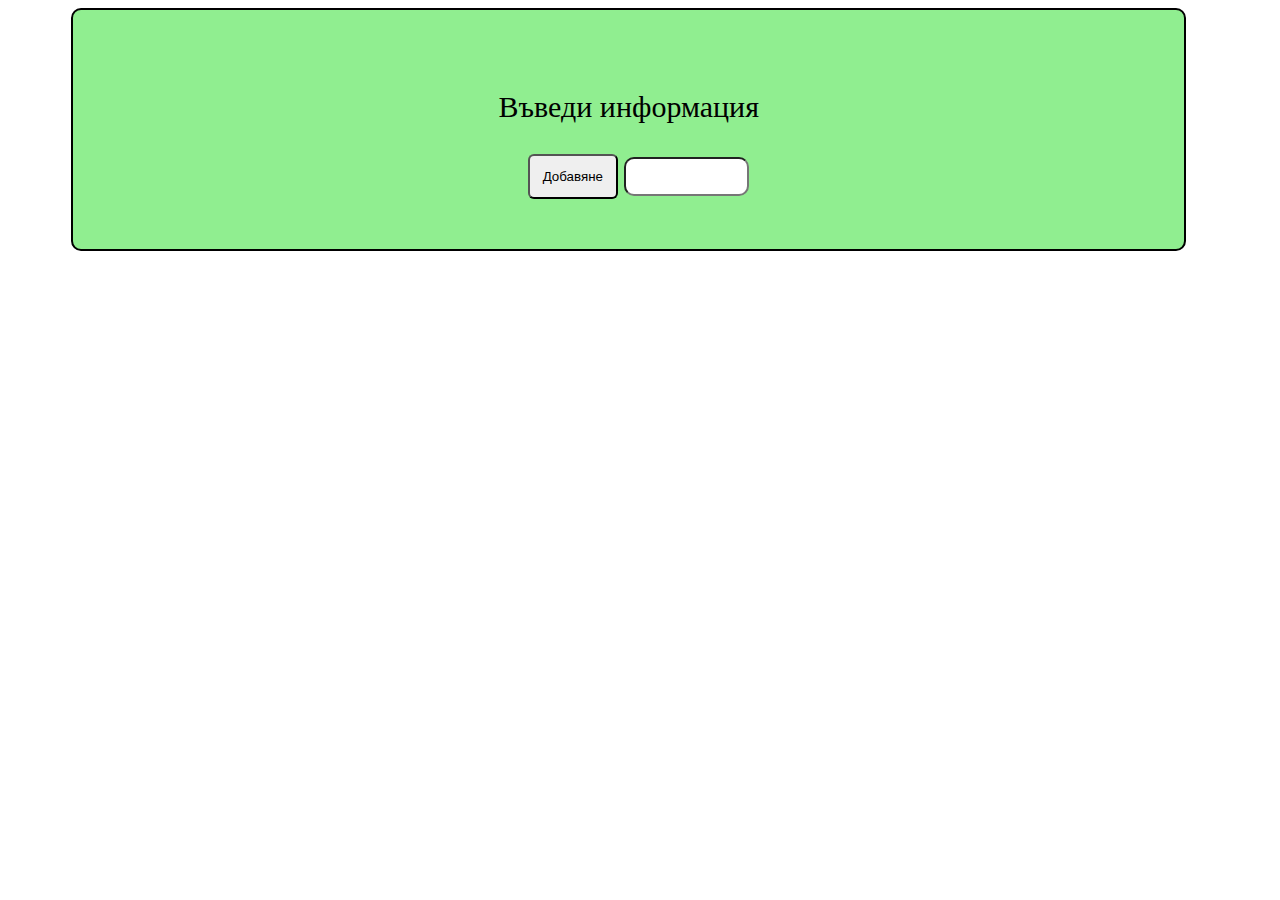
<file: HTML/index.html>
<!DOCTYPE html>
<html lang="en">
<head>
    <meta charset="UTF-8">
    <meta name="viewport" content="width=device-width, initial-scale=1.0">
    <title>Zaglavie</title>
    <link rel="stylesheet" href="style.css">
</head>
<body>
    <form>
    <p>Въведи информация
    </p>
    <button type="onclick" id="Add">Добавяне</button>
    <input type="text" name="Random"> 
    </form>
</body>
</html>
</file>
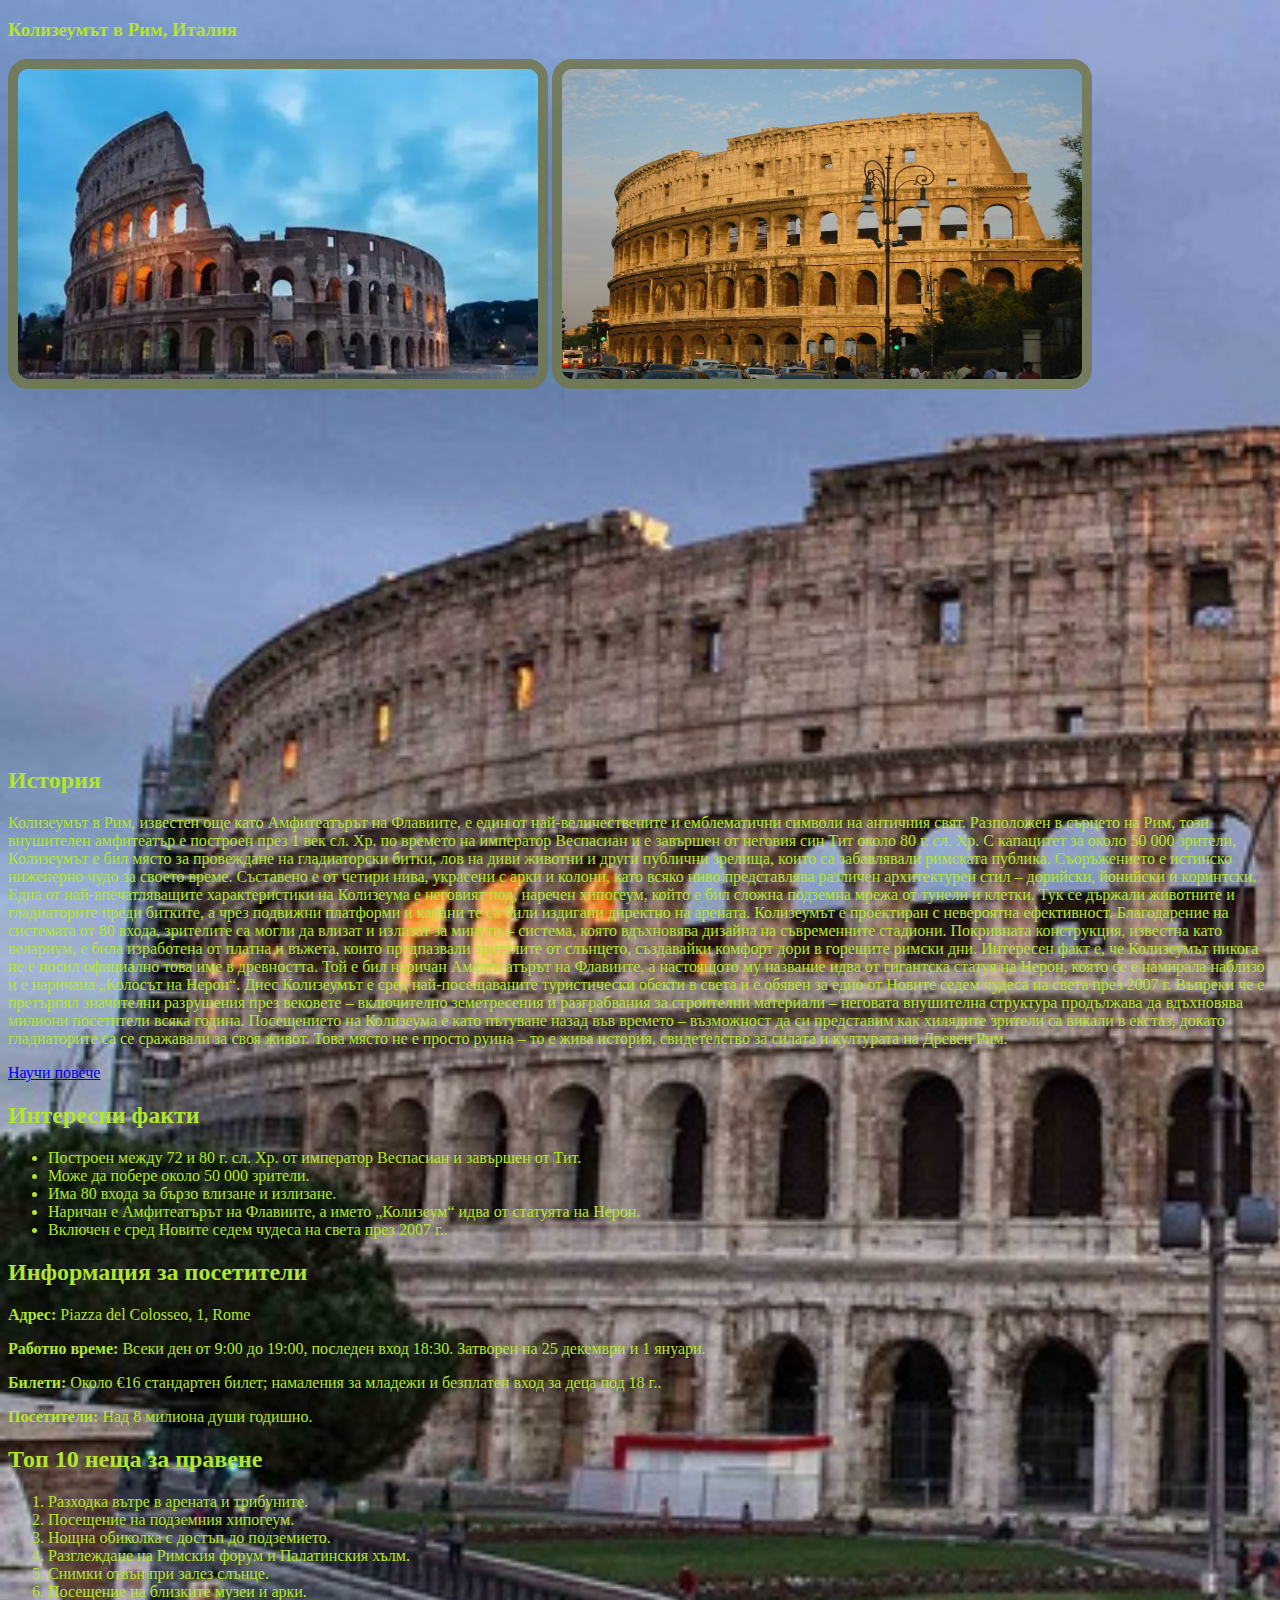
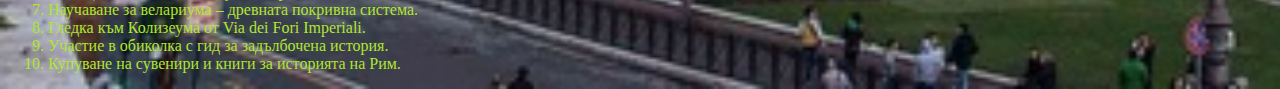
<file: Туристическа фаза 1/index.html>
<!DOCTYPE html>
<html lang="en">
<head>
  <meta charset="UTF-8">
  <meta name="viewport" content="width=device-width, initial-scale=1.0">
  <link rel="stylesheet" href="mystyle.css">
  <title>Колизеум</title>
</head>
<body>
  <div class="media-row">
  <h3>Колизеумът в Рим, Италия</h3>
  <img class="img1" src="OIP.webp" alt="Колизеум снимка ляво">
  <img class="img2" src="roman-colosseum-rom.jpg" alt="Колизеум снимка дясно">
  <iframe width="600" height="350" 
    src="https://www.youtube.com/embed/NVvci49fPoE" 
    title="YouTube video player" frameborder="0" 
    allow="accelerometer; autoplay; clipboard-write; encrypted-media; gyroscope; picture-in-picture; web-share" 
    allowfullscreen style="position: relative;left:100px;">
  </iframe>
  
</div>


  <div class="two">
    <h2>История</h2>
    <p> Колизеумът в Рим, известен още като Амфитеатърът на Флавиите, е един от най-величествените и емблематични символи на античния свят. Разположен в сърцето на Рим, този внушителен амфитеатър е построен през 1 век сл. Хр. по времето на император Веспасиан и е завършен от неговия син Тит около 80 г. сл. Хр. С капацитет за около 50 000 зрители, Колизеумът е бил място за провеждане на гладиаторски битки, лов на диви животни и други публични зрелища, които са забавлявали римската публика. Съоръжението е истинско инженерно чудо за своето време. Съставено е от четири нива, украсени с арки и колони, като всяко ниво представлява различен архитектурен стил – дорийски, йонийски и коринтски. Една от най-впечатляващите характеристики на Колизеума е неговият под, наречен хипогеум, който е бил сложна подземна мрежа от тунели и клетки. Тук се държали животните и гладиаторите преди битките, а чрез подвижни платформи и капани те са били издигани директно на арената. Колизеумът е проектиран с невероятна ефективност. Благодарение на системата от 80 входа, зрителите са могли да влизат и излизат за минути – система, която вдъхновява дизайна на съвременните стадиони. Покривната конструкция, известна като велариум, е била изработена от платна и въжета, които предпазвали зрителите от слънцето, създавайки комфорт дори в горещите римски дни. Интересен факт е, че Колизеумът никога не е носил официално това име в древността. Той е бил наричан Амфитеатърът на Флавиите, а настоящото му название идва от гигантска статуя на Нерон, която се е намирала наблизо и е наричана „Колосът на Нерон“. Днес Колизеумът е сред най-посещаваните туристически обекти в света и е обявен за едно от Новите седем чудеса на света през 2007 г. Въпреки че е претърпял значителни разрушения през вековете – включително земетресения и разграбвания за строителни материали – неговата внушителна структура продължава да вдъхновява милиони посетители всяка година. Посещението на Колизеума е като пътуване назад във времето – възможност да си представим как хилядите зрители са викали в екстаз, докато гладиаторите са се сражавали за своя живот. Това място не е просто руина – то е жива история, свидетелство за силата и културата на Древен Рим. </p>
    <a class="cta" href="https://sunshineray.net/world/italy/where-to-go/tourist-destinations/colosseum" target="_blank;">Научи повече</a>
  </div>

  <div class="card">
    <h2>Интересни факти</h2>
    <ul>
      <li>Построен между 72 и 80 г. сл. Хр. от император Веспасиан и завършен от Тит.</li>
      <li>Може да побере около 50 000 зрители.</li>
      <li>Има 80 входа за бързо влизане и излизане.</li>
      <li>Наричан е Амфитеатърът на Флавиите, а името „Колизеум“ идва от статуята на Нерон.</li>
      <li>Включен е сред Новите седем чудеса на света през 2007 г..</li>
    </ul>
  </div>

  
  <div class="card">
    <h2>Информация за посетители</h2>
    <p><strong>Адрес:</strong> Piazza del Colosseo, 1, Rome</p>
    <p><strong>Работно време:</strong> Всеки ден от 9:00 до 19:00, последен вход 18:30. Затворен на 25 декември и 1 януари.</p>
    <p><strong>Билети:</strong> Около €16 стандартен билет; намаления за младежи и безплатен вход за деца под 18 г..</p>
    <p><strong>Посетители:</strong> Над 8 милиона души годишно.</p>
  </div>

  
  <div class="card">
    <h2>Топ 10 неща за правене</h2>
    <ol>
      <li>Разходка вътре в арената и трибуните.</li>
      <li>Посещение на подземния хипогеум.</li>
      <li>Нощна обиколка с достъп до подземието.</li>
      <li>Разглеждане на Римския форум и Палатинския хълм.</li>
      <li>Снимки отвън при залез слънце.</li>
      <li>Посещение на близките музеи и арки.</li>
      <li>Научаване за велариума – древната покривна система.</li>
      <li>Гледка към Колизеума от Via dei Fori Imperiali.</li>
      <li>Участие в обиколка с гид за задълбочена история.</li>
      <li>Купуване на сувенири и книги за историята на Рим.</li>
    </ol>
  </div>
</body>
</html>
</file>
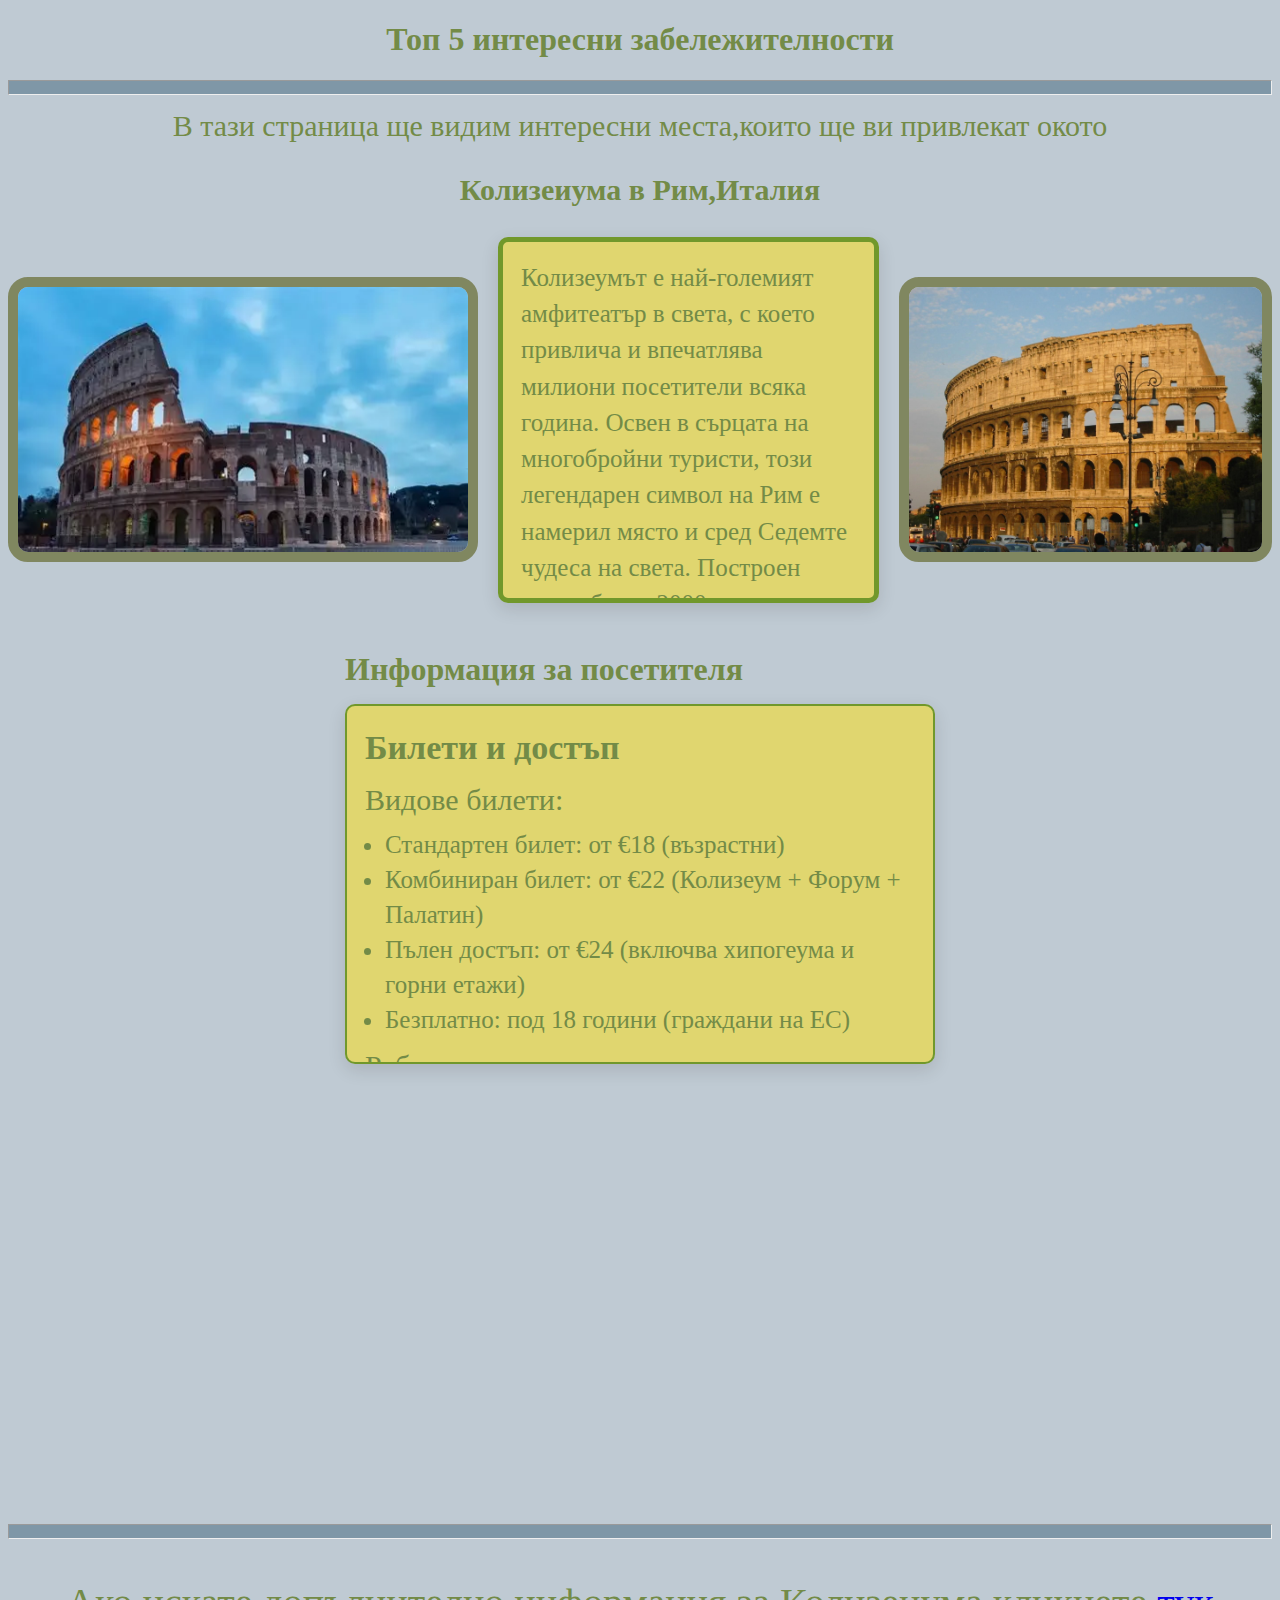
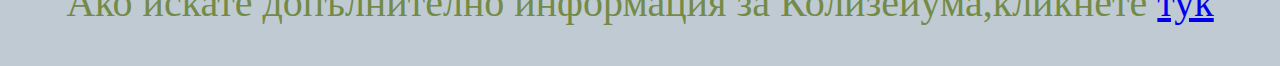
<file: Туристически гит/index.html>
<!DOCTYPE html>
<html lang="en">
<head>
    <meta charset="UTF-8">
    <meta name="viewport" content="width=device-width, initial-scale=1.0">
<link rel="stylesheet" href="mystyle.css">
    <title>Колизеума</title>
</head>
<body>
    <h1 style="text-align: center;">Топ 5 интересни забележителности</h1>
    <hr size="15px" style="background-color: hsla(203, 19%, 57%, 0.979);">
    <p style="margin:14px;font-size:30px;text-align: center;">В тази страница ще видим интересни места,които ще ви привлекат окото</p>
    <h3 style="font-size: 30px;text-align:center;">Колизеиума в Рим,Италия</h3>
    <div style="display:flex;align-items:center;justify-content:center;gap:20px;margin:10px 0;">
        <img src="OIP.webp" alt="Колизеум - изглед" height="265" width="450">
         <div style="max-width:450px; width:100%; padding:18px; background:#e7d957ce; border:5px solid hsla(86, 63%, 34%, 0.85); border-radius:10px; box-shadow:0 6px 18px rgba(27, 15, 15, 0.12); font-size:25px; line-height:1.45; overflow:auto; max-height:320px; display:flex;align-items:flex-start;">
            <p style="margin:0;">
        Колизеумът е най-големият амфитеатър в света, с което привлича и впечатлява милиони посетители всяка година. Освен в сърцата на многобройни туристи, този легендарен символ на Рим е намерил място и сред Седемте чудеса на света.
     Построен преди близо 2000 години,този Колиз
    Наричан Амфитеатър на Флавиите  или също Амфитеатър на Цезарите Колизеят е построен от Флавиите в началото на I век като подарък към римските граждани, почти на мястото на предишната резиденция на Нерон.
    Той се издига в Рим, близо до двореца на Нерон ,който е построен след опожаряването на Рим през 64 г. Името Колосео му е било дадено към VIII век заради намиращия се до него Колос на Нерон.Тази статуя е реконструирана по-късно от наследниците на Нерон и е превърната в статуя на Сол – бога на Слънцето,като е добавена подходяща слънчева корона. След това е съборена, за да бъде използван бронзът, от който е направена, като е запазен само нейният постамент.
        </p>
        </div>
        <img src="roman-colosseum-rom.jpg" alt="Колизеум - детайл" height="265" width="450">
    </div>
    <br>
        <div style="display:flex;align-items:flex-start;justify-content:center;gap:40px;margin:20px 0;flex-wrap:wrap;">
            <div style="display:flex;flex-direction:column;align-items:flex-start;gap:16px;">
                <h1 style="margin:0; font-size:32px; white-space:nowrap;">Информация за посетителя</h1>
                <div style="max-width:550px; width:100%; padding:18px; background:#e7d957ce; border:2px solid hsla(86, 63%, 34%, 0.85); border-radius:10px; box-shadow:0 6px 18px rgba(27, 15, 15, 0.12); font-size:18px; line-height:1.45; overflow:auto; max-height:320px;">
                    <div style="font-size:18px; line-height:1.4;">
                        <p style="margin:0 0 8px 0; font-weight:600;font-size:34px;">Билети и достъп</p>
                        <p style="margin:0 0 6px 0;font-size:30px;">Видове билети:</p>
                        <ul style="margin:0 0 8px 20px; padding:0;">
                            <li style="font-size:25px;">Стандартен билет: от €18 (възрастни)</li>
                            <li style="font-size:25px;">Комбиниран билет: от €22 (Колизеум + Форум + Палатин)</li>
                            <li style="font-size:25px;">Пълен достъп: от €24 (включва хипогеума и горни етажи)</li>
                            <li style="font-size:25px;">Безплатно: под 18 години (граждани на ЕС)</li>
                        </ul>
                        <p style="margin:8px 0 6px 0;font-size:30px;">Работно време:</p>
                        <ul style="margin:0 0 0 20px; padding:0;">
                            <li style="font-size:25px;">Април-септември: 8:30-19:15</li>
                            <li style="font-size:25px;">Октомври-март: 8:30-16:30</li>
                            <li style="font-size:25px;">Затворено: 1 януари, 25 декември</li>
                        </ul>
                    </div>
                </div>
            </div>  
            <div style="display:flex;align-items:center;justify-content:center;flex:0 0 800px;">
                <iframe width="600" height="400" src="https://www.youtube.com/embed/56tlOtVn40c" frameborder="0" allow="accelerometer; autoplay; clipboard-write; encrypted-media; gyroscope; picture-in-picture" allowfullscreen></iframe>
            </div>
        </div>
        <hr size="15px" style="background-color: hsla(203, 19%, 57%, 0.979);">
        <p  style="font-size:40px;text-align: center;"> Ако искате допълнително информация за Колизеиума,кликнете <a href="https://sunshineray.net/world/italy/where-to-go/tourist-destinations/colosseum" target="_blank">тук </a> </p>
</file>
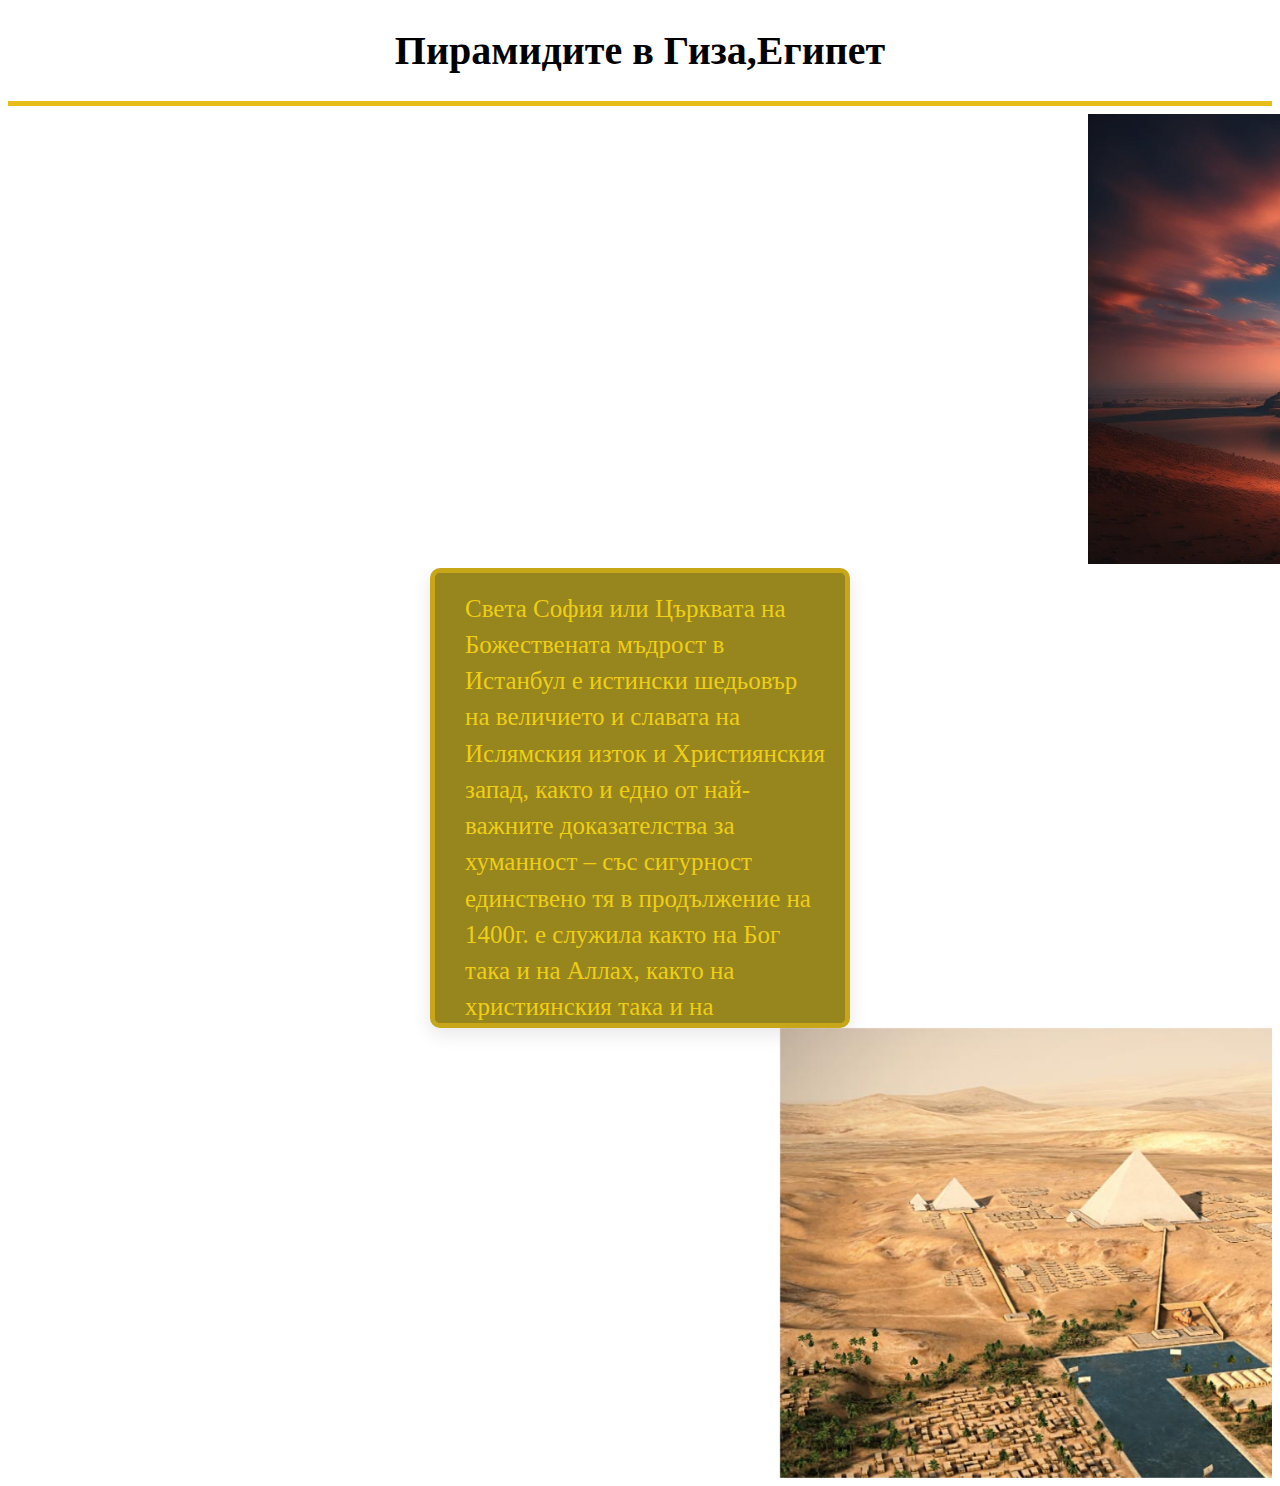
<file: Туристичекса фаза 4/index3.html>
<!DOCTYPE html>
<html lang="en">
<head>
    <meta charset="UTF-8">
    <meta name="viewport" content="width=device-width, initial-scale=1.0">
   <link rel="stylesheet" href="mystyle3.css">
    <title>Пирамидите</title>
</head>
<body>
    <h1>Пирамидите в Гиза,Египет</h1>
    <hr style="height:5px; background-color: hsla(48, 84%, 49%, 0.979); border:0;">
    <img src="Egyptian-pyramids-at-sunse.jpg" alt="pyramids" class="image1">
     <div style="display:flex;align-items:center;justify-content:center;flex-wrap:wrap;overflow-x:auto;">
        <div style="flex:0 0 420px; box-sizing:border-box; height:460px;padding:18px; background:#97851e; border:5px solid hsla(49, 80%, 45%, 0.85); border-radius:10px; box-shadow:0 6px 18px rgba(73, 46, 46, 0.12); font-size:18px; line-height:1.45; overflow:auto;padding-left:30px;">
            <p style="margin:0; font-size:25px;color: #eece17;">
                Света София или Църквата на Божествената мъдрост в Истанбул е истински шедьовър на величието и славата на Ислямския изток и Християнския запад, както и едно от най-важните доказателства за хуманност – със сигурност единствено тя в продължение на 1400г. е служила както на Бог така и на Аллах, както на християнския така и на ислямския свят. Името й идва от старогръцки HAGIA SOPHIA и означава Божествена мъдрост.
                Първата църква е построена между 325 и 360г. при управлението на Констанс II, като основите й били започнати още по времето на баща му Константин. Унищожена при пожар през 404г., тя е възстановена и реконструирана от Теодосий II, но отново е изпепелена напълно по време на въстанието при Ника през януари 532г. Юстиниян току що се бил възкачил на трона, когато завил великата си амбиция като Император последовател на Православното Християнство да построи най-големия християнски храм съществувал някога. Не повече от 32 дена от разрушението на църквата били минали, когато строителството й започнало отново. Вярва се че формата на църквата се присънила на Юстиниян. Пристигнали занаятчии от всички краища на света. Юстиниян, който прекарвал по-голямата част от времето си наблюдавайки строителните работи, назначил 100 надзорника, всеки отговорен за по 100 работника. Антемиос Тралски бил провъзгласен за главен архитект, негов помощник бил Изидор Милетски, и двамата били гърци от Мала Азия. На 27.12.537г. Света София била тържествено осветена от Императора. Според поверието, когато застанал пред църквата Юстиниян вдигнал ръце към небето и възкликнал “Слава на Господ, който благоволи да завърша това велико дело. О, Соломон, надминах те”.
            </p>
        </div>
    <img src="960.jpg" alt="Egypt" class="image2">
</body>
</html>
</file>
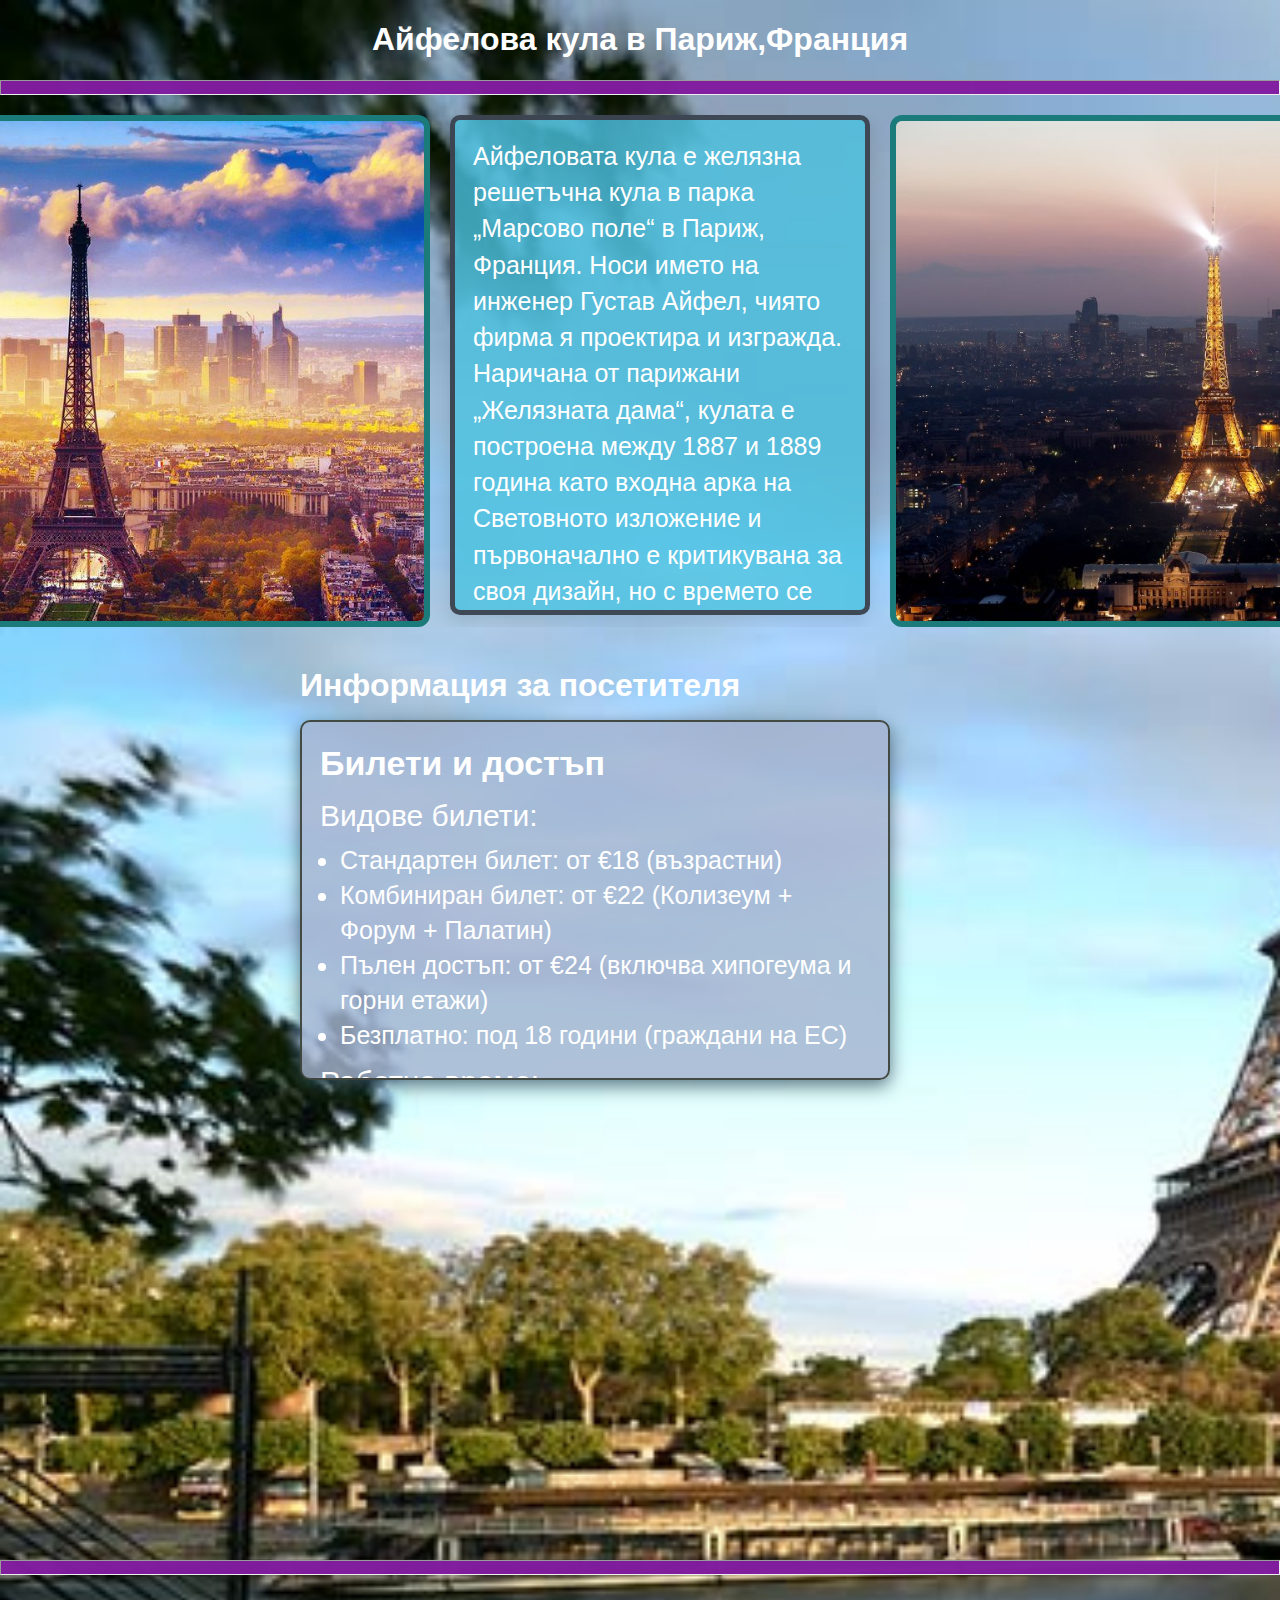
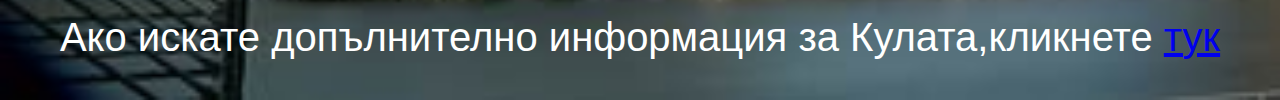
<file: Туристическа фаза 2/index1.html>
<!DOCTYPE html>
<html lang="en">
<head>
    <meta charset="UTF-8">
    <meta name="viewport" content="width=device-width, initial-scale=1.0">
    <link rel="stylesheet" href="mystyle1.css">
    <title>Кулата</title>
</head>
<body>
    <h1 style="text-align: center;">Айфелова кула в Париж,Франция</h1>
    <hr size="15px" style="background-color: hsla(286, 69%, 37%, 0.979);">
    <div style="display:flex;align-items:stretch;justify-content:center;gap:20px;margin:20px 0;flex-wrap:nowrap;overflow-x:auto;">
    <img src="Tour-Eiffel-010.jpg" alt="Айфелова кула" style="height:500px;width:690px;object-fit:cover;display:block;border-radius:12px;border:6px solid #1b7a7a;">
    <div style="flex:0 0 420px; box-sizing:border-box; width:100%; padding:18px; background:#4ac2e0cc; border:5px solid hsla(287, 8%, 22%, 0.85); border-radius:10px; box-shadow:0 6px 18px rgba(0,0,0,0.12); font-size:25px; line-height:1.45; overflow:auto; max-height:500px; display:flex;align-items:flex-start;">
        <p style="margin:0;">
            Айфеловата кула е желязна решетъчна кула в парка „Марсово поле“ в Париж, Франция. Носи името на инженер Густав Айфел, чиято фирма я проектира и изгражда. Наричана от парижани „Желязната дама“, кулата е построена между 1887 и 1889 година като входна арка на Световното изложение и първоначално е критикувана за своя дизайн, но с времето се превръща в глобална културна емблема на Франция.
            Кулата е висока 324 метра — приблизително колкото 81-етажна сграда — а основата ѝ е квадратна с дължина на страната около 125 метра.В периода 1889-1930 това е най-високата сграда в света. На трите етажа има ресторанти, барове и наблюдателни площадки. Заслужава си да се посети всеки един от тях, тъй като те предлагат различни гледки и перспективи към града. Под нея се разстила зеленината на Марсово поле - бивш военен плац, превърнат в прекрасен парк. Айфеловата кула привлича средно около 7 000 000 туристи в годината и това я прави най-посещаваната забележителност в Париж.
        </p>
    </div>
    <img src="960-600-parizh-logo.jpg" alt="Париж" style="height:500px;width:650px;object-fit:cover;display:block;border-radius:12px;border:6px solid #1b7a7a;">
</div>

    <div style="display:flex; justify-content:center; margin:20px 0;">
        <div style="display:flex;align-items:flex-start;justify-content:center;gap:40px;margin:20px 0;flex-wrap:wrap;">
            <div style="display:flex;flex-direction:column;align-items:flex-start;gap:16px;">
                <h1 style="margin:0; font-size:32px; white-space:nowrap;">Информация за посетителя</h1>
                <div style="max-width:550px; width:100%; padding:18px; background:#a3b2cfce; border:2px solid hsla(88, 13%, 19%, 0.85); border-radius:10px; box-shadow:0 6px 18px rgba(55, 83, 99, 0.795); font-size:20px; line-height:1.45; overflow:auto; max-height:320px;">
                    <div style="font-size:18px; line-height:1.4;">
                        <p style="margin:0 0 8px 0; font-weight:700;font-size:34px;">Билети и достъп</p>
                        <p style="margin:0 0 6px 0;font-size:30px;">Видове билети:</p>
                        <ul style="margin:0 0 8px 20px; padding:0;">
                            <li style="font-size:25px;">Стандартен билет: от €18 (възрастни)</li>
                            <li style="font-size:25px;">Комбиниран билет: от €22 (Колизеум + Форум + Палатин)</li>
                            <li style="font-size:25px;">Пълен достъп: от €24 (включва хипогеума и горни етажи)</li>
                            <li style="font-size:25px;">Безплатно: под 18 години (граждани на ЕС)</li>
                        </ul>
                        <p style="margin:8px 0 6px 0;font-size:30px">Работно време:</p>
                        <ul style="margin:0 0 0 20px; padding:0;">
                            <li style="font-size:25px;">Април-септември: 8:30-19:15</li>
                            <li style="font-size:25px;">Октомври-март: 8:30-16:30</li>
                            <li style="font-size:25px;">Затворено: 1 януари, 25 декември</li>
                        </ul>
                    </div>
                </div>
            </div>  
            <div style="display:flex;align-items:center;justify-content:center;flex:0 0 50px;"></div>
            <iframe width="600" height="400" src="https://www.youtube.com/embed/Qx_c1X3zfEc?start=4" frameborder="0" allow="accelerometer; autoplay; clipboard-write; encrypted-media; gyroscope; picture-in-picture" allowfullscreen></iframe>
        </div>
    </div>
    <hr size="15px" style="background-color: hsla(286, 69%, 37%, 0.979);">
    <p style="font-size:40px; text-align: center;"> Ако искате допълнително информация за Кулата,кликнете <a href="https://www.cestee.bg/destinacija/franciya/pariz/ajfelovata-kula" target="_blank">тук</a> </p> 
</body>
</html>
</file>
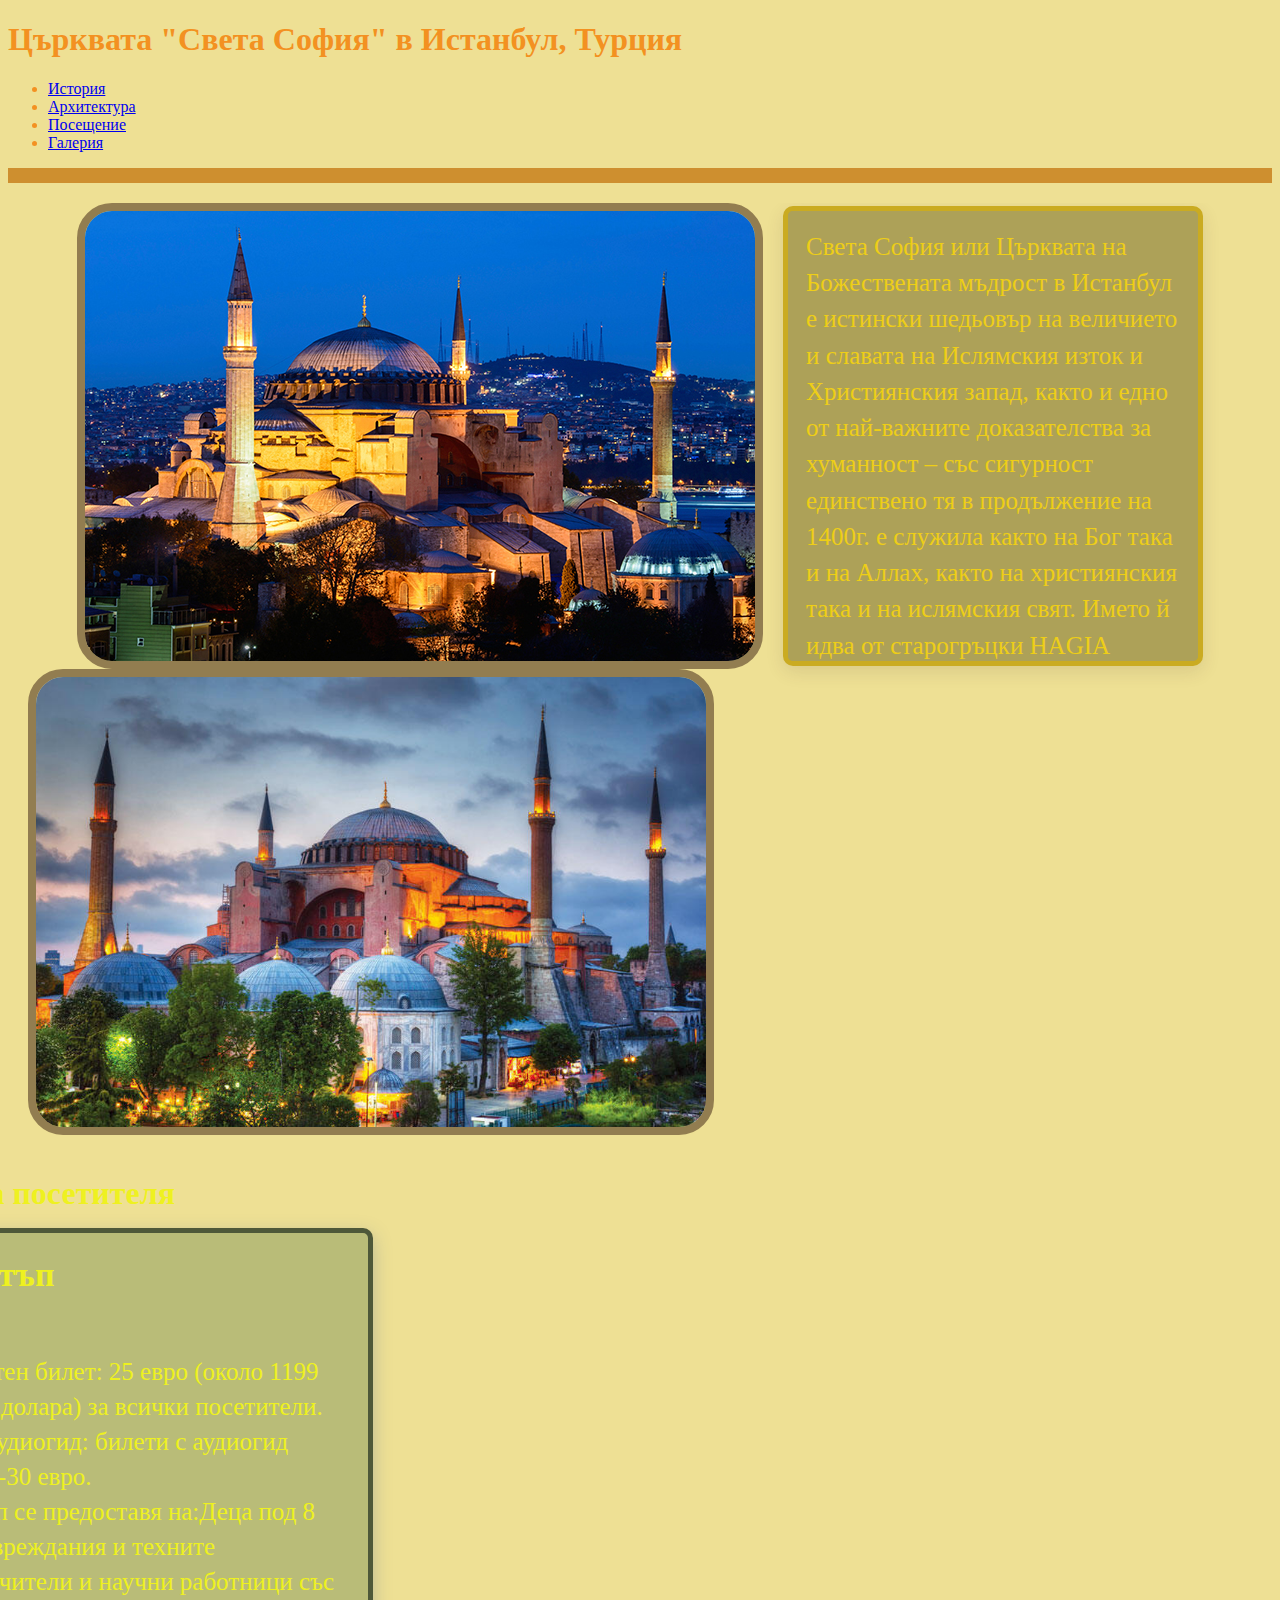
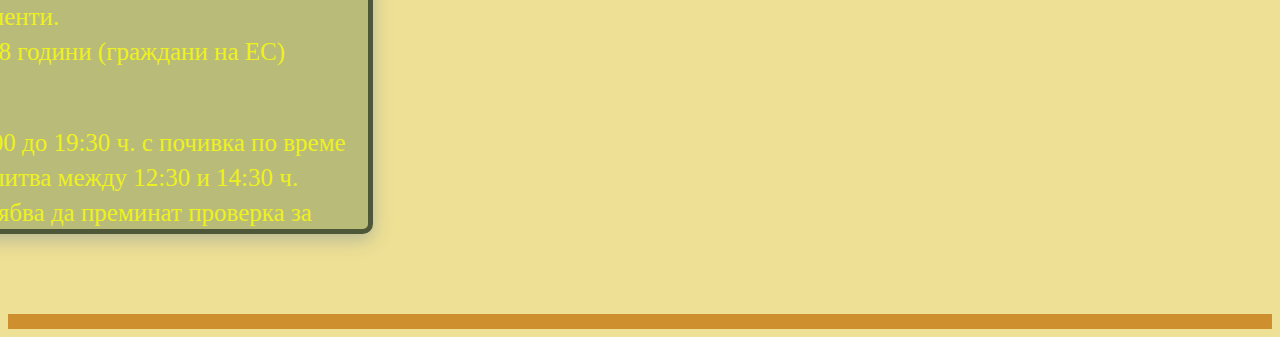
<file: Туристическа фаза 3/index2.html>
<!DOCTYPE html>
<html lang="bg">
<head>
    <meta charset="UTF-8" />
    <meta name="viewport" content="width=device-width, initial-scale=1.0" />
    <link rel="stylesheet" href="mystyle2.css" />
    <title>Света София</title>
</head>
<body>
    <nav class="nav-details">
  <h1>Църквата "Света София" в Истанбул, Турция</h1>
  <ul class="nav-links">
    <li><a href="https://www.wienerberger.bg/resheniya/blog/emblematichni-keramichni-sgradi/tsurkva-sveta-sofia.html"target="_blank">История</a></li>
    <li><a href="https://www.168chasa.bg/article/8859655"target="_blank">Архитектура</a></li>
    <li><a href="https://officialguides.com/bg/%D0%B1%D1%8A%D0%BB%D0%B3%D0%B0%D1%80%D1%81%D0%BA%D0%B8/%D1%81%D0%B2%D0%B5%D1%82%D0%B0-%D1%81%D0%BE%D1%84%D0%B8%D1%8F/"target="_blank">Посещение</a></li>
    <li><a href="https://pateshestvenik.com/%D1%81%D0%B2%D0%B5%D1%82%D0%B0-%D1%81%D0%BE%D1%84%D0%B8%D1%8F-%D1%85%D1%80%D0%B0%D0%BC%D1%8A%D1%82-%D0%BD%D0%B0-%D0%BC%D1%8A%D0%B4%D1%80%D0%BE%D1%81%D1%82%D1%82%D0%B0-%D0%B2-%D0%B8/"target="_blank">Галерия</a></li>
  </ul>
</nav>

    <hr style="height:15px; background-color: hsla(36, 64%, 49%, 0.979); border:0;">
    <div style="display:flex;align-items:center;justify-content:center;column-gap:20px;margin:20px;flex-wrap:wrap;overflow-x:auto;">
        <img src="a.jpg" alt="Св. София - изглед" style="height:450px; width:670px; max-width:100%; display:block; object-fit:cover;">
        <div style="flex:0 0 420px; box-sizing:border-box; height:460px;padding:18px; background:#ada158; border:5px solid hsla(49, 80%, 45%, 0.85); border-radius:10px; box-shadow:0 6px 18px rgba(73, 46, 46, 0.12); font-size:18px; line-height:1.45; overflow:auto;">
            <p style="margin:0; font-size:25px;color: #eece17;">
                Света София или Църквата на Божествената мъдрост в Истанбул е истински шедьовър на величието и славата на Ислямския изток и Християнския запад, както и едно от най-важните доказателства за хуманност – със сигурност единствено тя в продължение на 1400г. е служила както на Бог така и на Аллах, както на християнския така и на ислямския свят. Името й идва от старогръцки HAGIA SOPHIA и означава Божествена мъдрост.
                Първата църква е построена между 325 и 360г. при управлението на Констанс II, като основите й били започнати още по времето на баща му Константин. Унищожена при пожар през 404г., тя е възстановена и реконструирана от Теодосий II, но отново е изпепелена напълно по време на въстанието при Ника през януари 532г. Юстиниян току що се бил възкачил на трона, когато завил великата си амбиция като Император последовател на Православното Християнство да построи най-големия християнски храм съществувал някога. Не повече от 32 дена от разрушението на църквата били минали, когато строителството й започнало отново. Вярва се че формата на църквата се присънила на Юстиниян. Пристигнали занаятчии от всички краища на света. Юстиниян, който прекарвал по-голямата част от времето си наблюдавайки строителните работи, назначил 100 надзорника, всеки отговорен за по 100 работника. Антемиос Тралски бил провъзгласен за главен архитект, негов помощник бил Изидор Милетски, и двамата били гърци от Мала Азия. На 27.12.537г. Света София била тържествено осветена от Императора. Според поверието, когато застанал пред църквата Юстиниян вдигнал ръце към небето и възкликнал “Слава на Господ, който благоволи да завърша това велико дело. О, Соломон, надминах те”.
            </p>
        </div>
        <img src="StSoaIstanbul.png" alt="Св. София - детайл" style="height:450px;width:670px;max-width:100%;object-fit:cover;display:block; margin-left:0; margin-right:auto;">
    </div>   
    <div style="display:flex; justify-content:center; margin:20px;">
        <div style="display:flex;align-items:flex-start;justify-content:center;gap:40px;margin:20px 0;flex-wrap:wrap;">
            <div style="display:flex;flex-direction:column;align-items:flex-start;gap:16px;margin-right:1040px;color:rgb(238, 241, 32);">
                <h1 style="margin:0; font-size:32px; white-space:nowrap;">Информация за посетителя</h1>
                <div style="max-width:550px; width:100%; padding:18px; background:#708b516b; border:5px solid hsla(88, 21%, 23%, 0.85); border-radius:10px; box-shadow:0 6px 18px rgba(177, 179, 150, 0.904); font-size:20px; line-height:1.45; overflow:auto; max-height:560px;">
                    <div style="font-size:18px; line-height:1.4;">
                        <p style="margin:0 0 8px 0; font-weight:700;font-size:34px;">Билети и достъп</p>
                        <p style="margin:0 0 6px 0;font-size:30px;">Видове билети:</p>
                        <ul style="margin:0 0 8px 20px; padding:0;">
                            <li style="font-size:25px;">Цена на стандартен билет: 25 евро (около 1199 турски лири / 36 долара) за всички посетители.</li>
                            <li style="font-size:25px;">Възможност за аудиогид: билети с аудиогид струват около 25-30 евро.</li>
                            <li style="font-size:25px;">Безплатен достъп се предоставя на:Деца под 8 години.Лица с увреждания и техните придружители.Учители и научни работници със специални документи.</li>
                            <li style="font-size:25px;">Безплатно: под 18 години (граждани на ЕС)</li>
                        </ul>
                        <p style="margin:8px 0 6px 0;font-size:30px">Работно време:</p>
                        <ul style="margin:0 0 0 20px; padding:0;">
                            <li style="font-size:25px;">всеки ден от 09:00 до 19:30 ч. с почивка по време на петъчната молитва между 12:30 и 14:30 ч.</li>
                            <li style="font-size:25px;">Посетителите трябва да преминат проверка за сигурност при влизане.</li>
                            <li style="font-size:25px;">В петък тълпите са по-големи заради религиозния ден.</li>
                        </ul>
                    </div>
                </div>
            </div>  
            <div style="display:flex; align-items:center; justify-content:center; flex:0 0 50px;"></div>
            <iframe width="600" height="460" src="https://www.youtube.com/embed/BfJoo61_ukw?t=1s" frameborder="0" allow="accelerometer; autoplay; clipboard-write; encrypted-media; gyroscope; picture-in-picture" allowfullscreen style="margin-left:1150px;margin-top:-600px;"></iframe>
        </div>
    </div>
<hr style="height:15px; background-color: hsla(36, 64%, 49%, 0.979); border:0;">
</body>
</html>
</body>
</html>
</file>
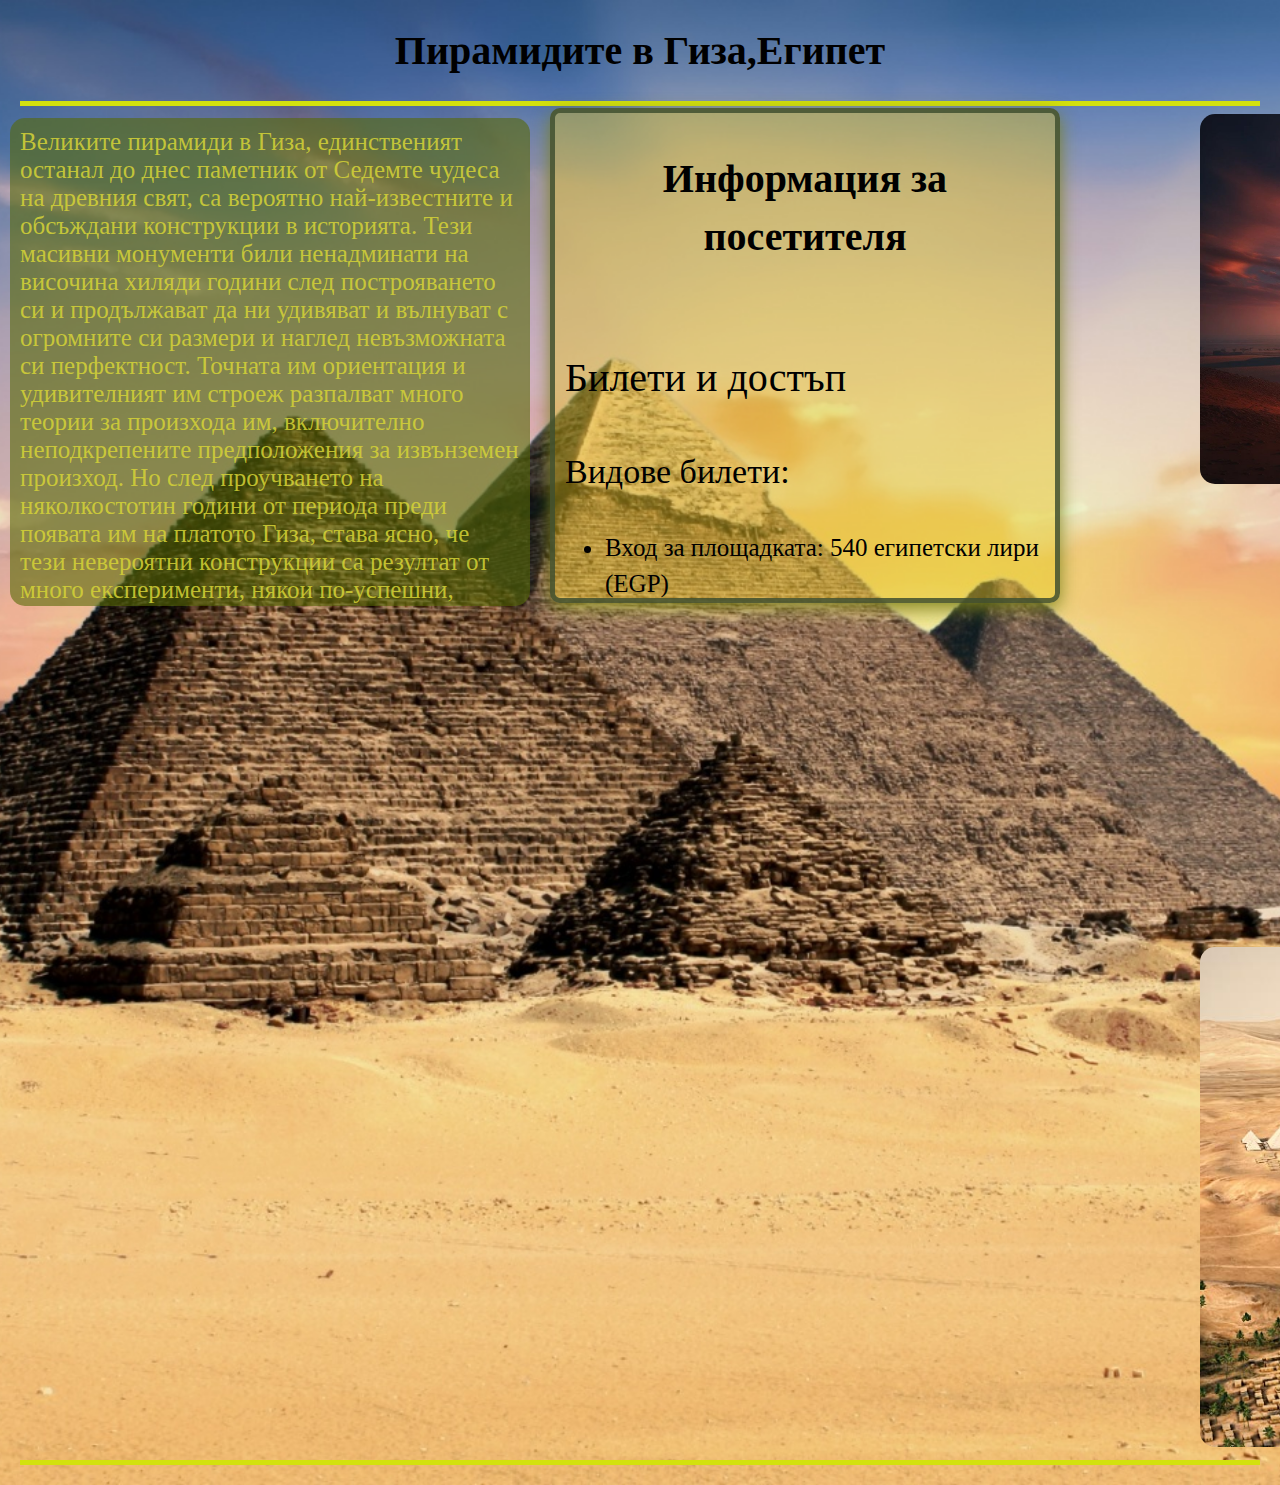
<file: Туристическа фаза 4/index3.html>
<!DOCTYPE html>
<html lang="en">
<head>
    <meta charset="UTF-8">
    <meta name="viewport" content="width=device-width, initial-scale=1.0">
   <link rel="stylesheet" href="mystyle3.css">
    <title>Пирамидите</title>
</head>
<body>
<h1>Пирамидите в Гиза,Египет</h1>
<hr style="height:5px; background-color:  hsl(64, 88%, 47%); border:0;">
<img src="Egyptian-pyramids-at-sunse.jpg" alt="pyramids" class="image1">
<div style="display:flex; align-items:flex-start; flex-wrap:wrap; overflow-x:auto; gap: 20px;">
<div class="card">
  Великите пирамиди в Гиза, единственият останал до днес паметник от Седемте чудеса на древния свят, са вероятно най-известните и обсъждани конструкции в историята. Тези масивни монументи били ненадминати на височина хиляди години след построяването си и продължават да ни удивяват и вълнуват с огромните си размери и наглед невъзможната си перфектност. Точната им ориентация и удивителният им строеж разпалват много теории за произхода им, включително неподкрепените предположения за извънземен произход. Но след проучването на няколкостотин години от периода преди появата им на платото Гиза, става ясно, че тези невероятни конструкции са резултат от много експерименти, някои по-успешни, отколкото други, и представляват апогей в развитието на фараонския гробищен комплекс.Пирамидите в Гиза са основните паметници на Некропола в Гиза. Този археологически обект се намира непосредствено на югозапад от очертанията на град Гиза и на 15 km югозападно от центъра на днешната египетска столица Кайро. Той заема пустинно плато, издигнато над плодородната долина на река Нил, разстоянието до която е около 7 km.
Пирамидите са заобиколени от десетки други археологически обекти – гробища и отделни гробници и мастаби, няколко храма и монументалната статуя, известна като Големия сфинкс. Най-голямата от тях е Хеопсовата пирамида, разположена в северната част на комплекса. Малко по-малка от нея е Пирамидата на Хефрен, намираща се на около 500 m на югозапад. Последната от трите големи пирамиди е Пирамидата на Микерин, която е значително по-малка и се намира на около 500 m югозападно от тази на Хефрен. Освен трите големи пирамиди, комплексът включва и няколко значително по-малки, често наричани „пирамиди на цариците“ – три пирамиди на изток от Хеопсовата, една на юг от Хефреновата и три на юг от Микериновата.
Пирамидите не биха могли да бъдат построени от роби-евреи, тъй като в Египет не са открити археологически останки, които могат да бъдат пряко свързани с еврейския народ, датиращи от преди 4500 години, когато са построени пирамидите в Гиза според археологическите проучвания. Освен това историята, разказана в еврейската Библия за това, че евреите са роби в Египет, се отнася до град, наречен „Рамзес“. Град на име пи-Рамзес е основан през 19-та династия (около 1295-1186 г. пр. н. е.) и е кръстен на Рамзес II, управлявал 1279–1213 г. пр. н. е. Този град е построен, след като в Египет е приключила ерата на строителството на пирамиди.

„Не сме открили нито една дума за ранните израилтяни в Египет - нито в монументални надписи на стените на храмове, нито в надписи на гробници, нито в папируси“, пишат археолозите Исраел Финкелщайн (Israel Finkelstein) и Нийл Ашер Силберман (Neil Asher Silberman) в своята книга „The Bible Unearthed: Archaeology's New Vision of Ancient Israel and the Origin of its Sacred Texts“(The Free Press, 2001).

Нещо повече - никога не са били открити археологически доказателства за изгубения град Атлантида през който и да е период и много учени смятат, че историята е измислена. Що се отнася до извънземните - да оставим тази хипотеза на "Новото познание".

Всъщност всички доказателства показват, че древните египтяни са строили пирамидите, твърдят египтолозите. Но как са живели строителите на пирамидите, какво са получавали за труда си и как са били лекувани е загадка, която изследователите все още изследват.
</div>
</div>
 <iframe width="700" height="460" style="border-radius:15px; margin-left:1180px;bottom:303px;" src="https://www.youtube.com/embed/9ardAUgW6iw" frameborder="0" allow="accelerometer; autoplay; clipboard-write; encrypted-media; gyroscope; picture-in-picture" allowfullscreen></iframe>
<div class="info-flex-row">
  <div class="visitor-info">
  <h1>Информация за посетителя</h1>
  <div>
    <p style="font-size:40px;">Билети и достъп</p>
    <p style="font-size:34px;">Видове билети:</p>
    <ul style="font-size:25px;">
      <li>Вход за площадката: 540 египетски лири (EGP)</li>
      <li>Вход за вътрешността на Хеопсовата пирамида (Хуфу): 600 EGP</li>
      <li>Вход за вътрешността на пирамидата на Рашеф: 150 EGP</li>
      <li>За ученици и студенти с валидна ISIC карта билетите са на половин цена. Посещение на вътрешността на пирамидите изисква допълнителен билет, различен от билета за общия комплекс. Билетите могат да се купуват също и онлайн, където след плащане се получава електронен билет по имейл.</li>
    </ul>
    <p style="font-size:30px">Работно време:</p>
    <ul style="font-size:25px;">
      <li>От април до септември: от 7:00 до 17:00 часа</li>
      <li>От октомври до март: от 7:00 до 16:00 часа</li> 
    </ul>
  </div>
</div>
  <div style="position: relative; box-sizing:border-box; height:200px;">
  <div class="image2">
  </div>
</div>
</div>
<hr>
</body>
</html>
</file>
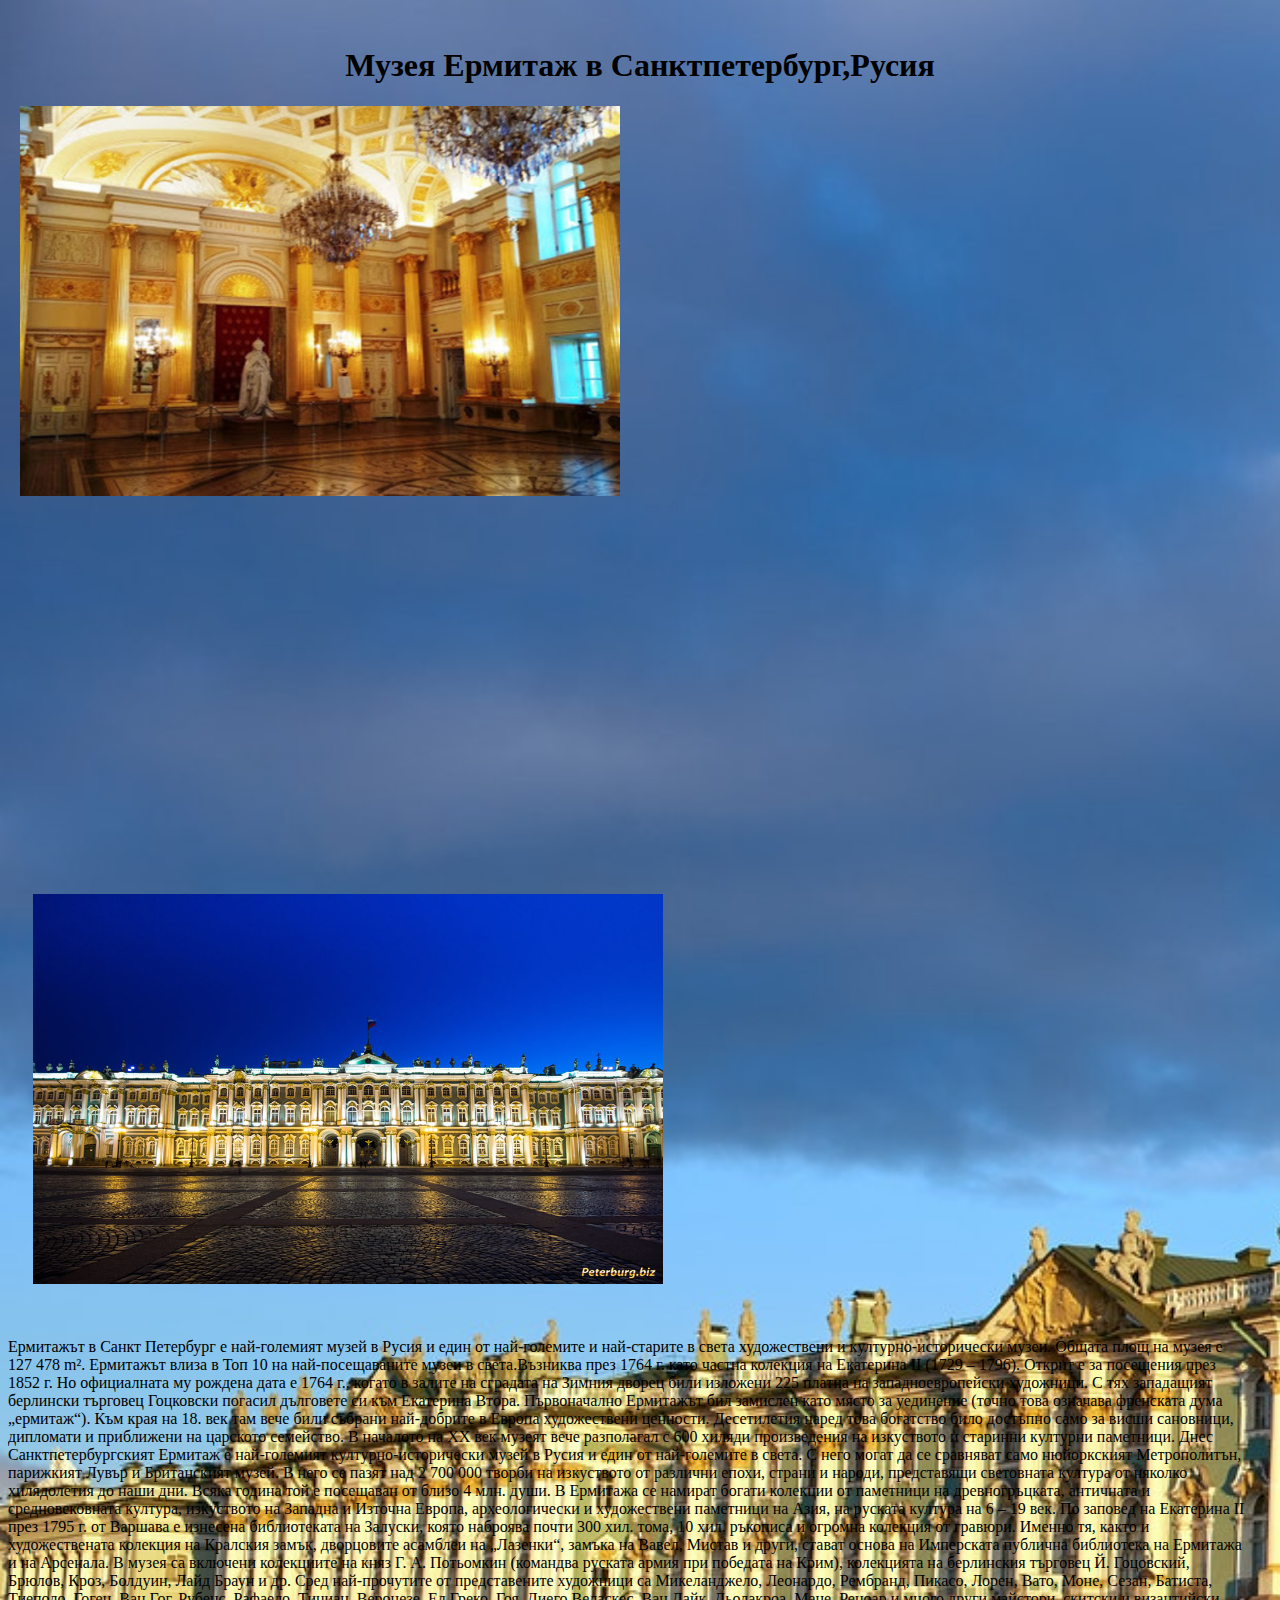
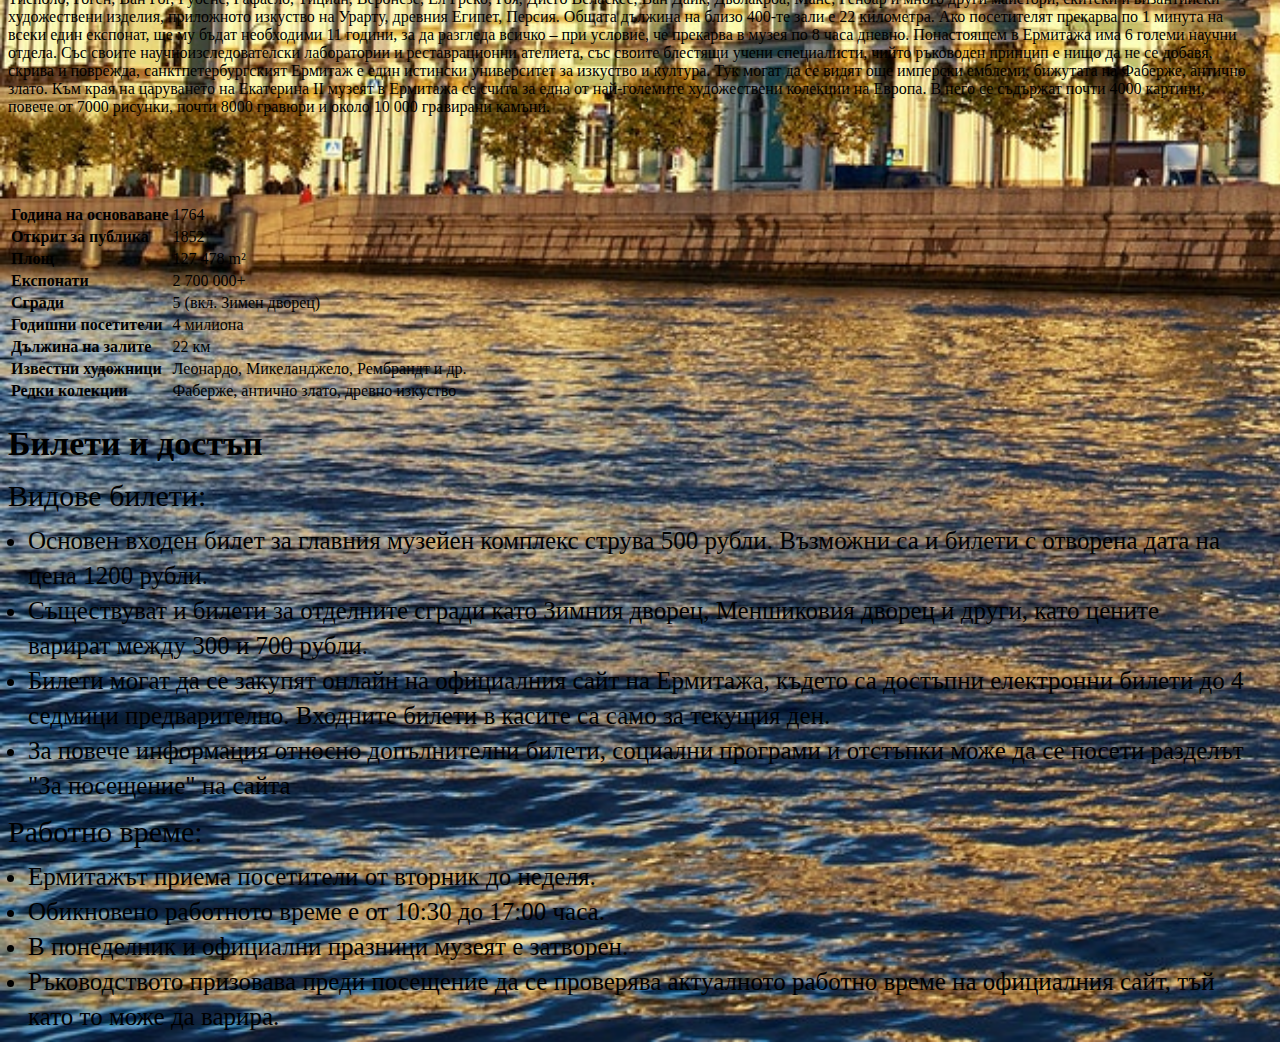
<file: Туристическа фаза 5/index4.html>
<!DOCTYPE html>
<html lang="en">
<head>
    <meta charset="UTF-8">
    <link rel="stylesheet" href="mystyle4.css">
    <meta name="viewport" content="width=device-width, initial-scale=1.0">
    <title>Ермитаж</title>
</head>
<body>
    <h1>Музея Ермитаж в Санктпетербург,Русия</h1>
   <img src="659be578-49a7-4462-90a9-9d79101eaa52.jpg" alt="tova" class="i2">
   <iframe src="https://www.youtube.com/embed/8vn5ZQTFGbM" frameborder="0" style="width:650px;height:390px;"></iframe>
   <img src="R (1).jpg" alt="random" class="i1">
   <div style="display:flex;align-items:center;justify-content:center;flex-wrap:wrap;overflow-x:auto;">
        <div class="div1">
    <p>Ермитажът в Санкт Петербург е най-големият музей в Русия и един от най-големите и най-старите в света художествени и културно-исторически музеи. Общата площ на музея е 127 478 m². Ермитажът влиза в Топ 10 на най-посещаваните музеи в света.Възниква през 1764 г. като частна колекция на Екатерина II (1729 – 1796). Открит е за посещения през 1852 г. Но официалната му рождена дата е 1764 г., когато в залите на сградата на Зимния дворец били изложени 225 платна на западноевропейски художници. С тях западащият берлински търговец Гоцковски погасил дълговете си към Екатерина Втора.


Първоначално Ермитажът бил замислен като място за уединение (точно това означава френската дума „ермитаж“). Към края на 18. век там вече били събрани най-добрите в Европа художествени ценности. Десетилетия наред това богатство било достъпно само за висши сановници, дипломати и приближени на царското семейство. В началото на ХХ век музеят вече разполагал с 600 хиляди произведения на изкуството и старинни културни паметници.


Днес Санктпетербургският Ермитаж е най-големият културно-исторически музей в Русия и един от най-големите в света. С него могат да се сравняват само нюйоркският Метрополитън, парижкият Лувър и Британският музей. В него се пазят над 2 700 000 творби на изкуството от различни епохи, страни и народи, представящи световната култура от няколко хилядолетия до наши дни. Всяка година той е посещаван от близо 4 млн. души.


В Ермитажа се намират богати колекции от паметници на древногръцката, античната и средновековната култура, изкуството на Западна и Източна Европа, археологически и художествени паметници на Азия, на руската култура на 6 – 19 век.


По заповед на Екатерина II през 1795 г. от Варшава е изнесена библиотеката на Залуски, която наброява почти 300 хил. тома, 10 хил. ръкописа и огромна колекция от гравюри. Именно тя, както и художествената колекция на Кралския замък, дворцовите асамблеи на „Лазенки“, замъка на Вавел, Мистав и други, стават основа на Имперската публична библиотека на Ермитажа и на Арсенала.


В музея са включени колекциите на княз Г. А. Потьомкин (командва руската армия при победата на Крим), колекцията на берлинския търговец Й. Гоцовский, Брюлов, Кроз, Болдуин, Лайд Браун и др. Сред най-прочутите от представените художници са Микеланджело, Леонардо, Рембранд, Пикасо, Лорен, Вато, Моне, Сезан, Батиста, Тиеполо, Гоген, Ван Гог, Рубенс, Рафаело, Тициан, Веронезе, Ел Греко, Гоя, Диего Веласкес, Ван Дайк, Дьолакроа, Мане, Реноар и много други майстори, скитски и византийски художествени изделия, приложното изкуство на Урарту, древния Египет, Персия.


Общата дължина на близо 400-те зали е 22 километра. Ако посетителят прекарва по 1 минута на всеки един експонат, ще му бъдат необходими 11 години, за да разгледа всичко – при условие, че прекарва в музея по 8 часа дневно. Понастоящем в Ермитажа има 6 големи научни отдела. Със своите научноизследователски лаборатории и реставрационни ателиета, със своите блестящи учени специалисти, чийто ръководен принцип е нищо да не се добавя, скрива и поврежда, санктпетербургският Ермитаж е един истински университет за изкуство и култура.


Тук могат да се видят още имперски емблеми, бижутата на Фаберже, антично злато. Към края на царуването на Екатерина II музеят в Ермитажа се счита за една от най-големите художествени колекции на Европа. В него се съдържат почти 4000 картини, повече от 7000 рисунки, почти 8000 гравюри и около 10 000 гравирани камъни.</p>
    </div>
   </div> 
   <div class="visitor-table">
  <table class="parent-container">
    <tbody>
      <tr>
        <td><strong>Година на основаване</strong></td>
        <td>1764</td>
      </tr>
      <tr>
        <td><strong>Открит за публика</strong></td>
        <td>1852</td>
      </tr>
      <tr>
        <td><strong>Площ</strong></td>
        <td>127 478 m²</td>
      </tr>
      <tr>
        <td><strong>Експонати</strong></td>
        <td>2 700 000+</td>
      </tr>
      <tr>
        <td><strong>Сгради</strong></td>
        <td>5 (вкл. Зимен дворец)</td>
      </tr>
      <tr>
        <td><strong>Годишни посетители</strong></td>
        <td>4 милиона</td>
      </tr>
      <tr>
        <td><strong>Дължина на залите</strong></td>
        <td>22 км</td>
      </tr>
      <tr>
        <td><strong>Известни художници</strong></td>
        <td>Леонардо, Микеланджело, Рембрандт и др.</td>
      </tr>
      <tr>
        <td><strong>Редки колекции</strong></td>
        <td>Фаберже, антично злато, древно изкуство</td>
      </tr>
    </tbody>
  </table>
  </div>
</div>
<div class="div2">
<div style="font-size:18px; line-height:1.4;">
<p style="margin:0 0 8px 0; font-weight:700;font-size:34px;">Билети и достъп</p>
<p style="margin:0 0 6px 0;font-size:30px;">Видове билети:</p>
<ul style="margin:0 0 8px 20px; padding:0;">
<li style="font-size:25px;">Основен входен билет за главния музейен комплекс струва 500 рубли. Възможни са и билети с отворена дата на цена 1200 рубли.</li>
<li style="font-size:25px;">Съществуват и билети за отделните сгради като Зимния дворец, Меншиковия дворец и други, като цените варират между 300 и 700 рубли.</li>
<li style="font-size:25px;">Билети могат да се закупят онлайн на официалния сайт на Ермитажа, където са достъпни електронни билети до 4 седмици предварително. Входните билети в касите са само за текущия ден.</li>
<li style="font-size:25px;">За повече информация относно допълнителни билети, социални програми и отстъпки може да се посети разделът "За посещение" на сайта</li>
</ul>
<p style="margin:8px 0 6px 0;font-size:30px">Работно време:</p>
<ul style="margin:0 0 0 20px; padding:0;">
<li style="font-size:25px;">Ермитажът приема посетители от вторник до неделя.</li>
<li style="font-size:25px;">Обикновено работното време е от 10:30 до 17:00 часа.</li>
<li style="font-size:25px;">В понеделник и официални празници музеят е затворен.</li>
<li style="font-size:25px;">Ръководството призовава преди посещение да се проверява актуалното работно време на официалния сайт, тъй като то може да варира.</li>


</ul>
</div>
</div>
</div>
</body>
</html>
</file>
<file: HTML/style.css>
p{
    font-size:30px;
    text-align: center;
}
button{
margin-left: 40%;
border-radius: 6px;
padding: 13px;
}
form{
    border: 2px solid;
    padding: 50px;
    border-radius: 10px;
    width: 80%;
    margin-left: 5%;
    background-color: lightgreen;
}
input{
    margin-left: 2px;
    border-radius: 10px;
    width: 10%;
    padding: 10px;
}
label{
    font-size: 25px;
    margin-bottom:100px;
}
#TextAdd{
    padding:6px;
    width: 200px;
    border-color: blue;
}
#result{
    margin-top:10px;
    text-align: left;
    font-size: 16px;
}
</file>
<file: Туристическа фаза 1/mystyle.css>
body{
    color:rgb(177, 229, 48);
    background-image: url(2323.jpg);
    background-size: cover;     
   background-repeat: no-repeat; 
}
img{
    border: 10px;
    border-radius: 20px;
    border: 10px solid rgba(112, 117, 67, 0.801); 
    height:310px;
    width:520px;
}
.visitor-info{
    padding:100px;
}
</file>
<file: Туристически гит/mystyle.css>
body{
    color:rgb(115, 139, 71);
    background-color: rgba(15, 55, 90, 0.267);
}
img{
    border: 10px;
    border-radius: 20px;
    border: 10px solid rgba(112, 117, 67, 0.801); 
}
</file>
<file: Туристичекса фаза 4/mystyle3.css>
h1{
    text-align: center;
    font-size:40px;
}
.image1,.image2{
    height:450px;
    width:800px;
    padding-left:1080px;
    
}
</file>
<file: Туристическа фаза 2/mystyle1.css>
body {
  font-family: Arial, sans-serif;
  margin: 0;
  padding: 0;
  background: url('aifelovata_kula-1.jpg');
  background-size: cover;
  color: #fff;
}

header.nav-details {
  background: rgba(0,0,0,0.6);
  padding: 20px;
  text-align: center;
}

header h1 {
  font-size: 36px;
  margin: 0;
  color: #ffd700;
}

.media-row {
  display: flex;
  justify-content: center;
  align-items: center;
  gap: 30px;
  margin: 40px auto;
  flex-wrap: wrap;
}

.media-row img {
  border-radius: 12px;
  box-shadow: 0 4px 12px rgba(0,0,0,0.5);
  max-width: 600px;
  height: 600px;
}

.media-row .video {
  width: 600px;
  height: 460px;
  border-radius: 12px;
  box-shadow: 0 4px 12px rgba(0,0,0,0.5);
}

.two {
  background-color: rgba(0,0,0,0.6);
  padding: 30px;
  margin: 40px auto;
  width: 85%;
  border-radius: 15px;
  box-shadow: 0 8px 20px rgba(0,0,0,0.4);
  line-height: 1.6;
}

.two p {
  font-size: 20px;
  text-align: justify;
}

.cta-text {
  font-size: 26px;
  text-align: center;
  margin-top: 20px;
}

.cta {
  display: inline-block;
  background-color: #ff6600;
  color: #fff;
  padding: 12px 25px;
  font-size: 20px;
  font-weight: bold;
  border-radius: 50px;
  text-decoration: none;
  transition: 0.3s;
}

.cta:hover {
  background-color: #cc2900;
  transform: scale(1.08);
}
h2 {
  font-size: 32px;
  text-align: center;
  color: #ffcc00;
  margin: 20px 0;
}
</file>
<file: Туристическа фаза 3/mystyle2.css>
body{
    background-color: #dbbf1f7a;
   color:rgb(243, 145, 33) ;
}
img{
    border: 10px;
    border-radius: 35px;
    border: 8px solid rgb(146, 125, 80); 
}
</file>
<file: Туристическа фаза 4/mystyle3.css>
body {
  background-image: url('egyptian-pyramids-1920x1080-17862.jpg');
  background-size: cover;     
  background-repeat: no-repeat; 
  background-position: center;  
  font-family: Georgia, 'Times New Roman', Times, serif;
  background-color: #7e7044; 
  margin: 20px;
}
h1{
    text-align: center;
    font-size:40px;
}
.image1{
    height:370px;
    width:700px;
    margin-left:1180px;
    border-radius:15px;
    margin-bottom:300px;
}
.image2 {
  position: absolute;
  top: 0; 
  left: 1180px;
  margin: 0;
  z-index: 1;
  height: 500px;
  width: 700px;
  border-radius:15px;
  margin-top:-305px;
  background-image: url('960.jpg');
  background-size: cover;     
  background-repeat: no-repeat; 
  background-position: center;  
}

.card {
  position: absolute;
  left: 10px;
  padding: 10px;
  background: rgba(87, 105, 7, 0.6);
  color: #d6d437dc;
  font-size: 25px;
  border-radius: 15px;
  margin-top:-670px;
  width: 500px;   
  height: 468px;   
  overflow: auto;
}
body {
    font-family: Georgia, 'Times New Roman', Times, serif;
    background-color: #ccbc89;
    margin: 20px;
}
.visitor-info {
  position: absolute;
  top: 108px; 
  left: 550px; 
  margin: 0; 
  padding: 10px;
  max-width: 480px;
  width: 100%;
  background: #e6c61165;
  border: 5px solid hsla(87, 26%, 25%, 0.85);
  border-radius: 10px;
  box-shadow: 0 6px 18px rgba(121, 128, 26, 0.904);
  font-size: 20px;
  line-height: 1.45;
  overflow: auto;
  max-height: 465px;
  display: flex;
  flex-direction: column;
  align-items: flex-start;
  gap: 16px;
}
iframe {
  position: relative; 
  z-index: 10; 
}
hr {
   height:5px;
   background-color: hsl(64, 88%, 47%);
    border:0;
}
</file>
<file: Туристическа фаза 5/mystyle4.css>
body{
    background-image: url(R.jpg);
    background-size: cover;     
   background-repeat: no-repeat; 
}
h1{
    text-align: center;
}
div{
    margin-right:1%;
    margin-top: -1px;
}
.i1{
    height:390px;
    width:630px;
    margin-left:2%;
}
.i2{
    height:390px;
    width: 600px;
}
</file>
